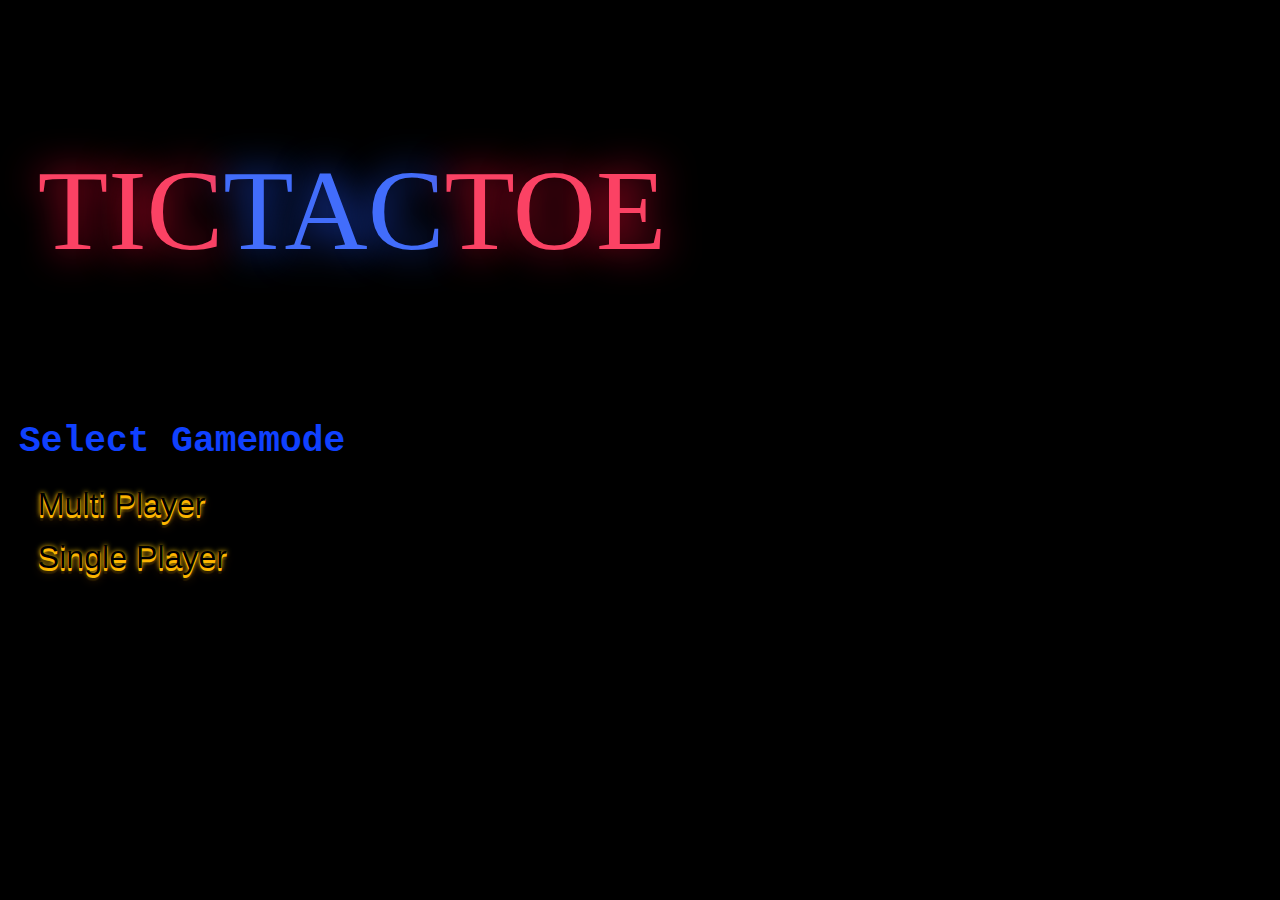
<file: index.html>
<!DOCTYPE html>
<html lang="en">
<head>
    <meta charset="UTF-8">
    <meta http-equiv="X-UA-Compatible" content="IE=edge">
    <meta name="viewport" content="width=device-width, initial-scale=1.0">
    <title>Home</title>
    <link rel="stylesheet" href="./style3.css">
</head>
<body>
    <div class="container">
        <p class="neon">TIC </p>
        <p class="flux">TAC </p>
        <p class="neon">TOE </p>
    </div>
    <div>
        <h1>Select Gamemode</h1>
        <p><a href="./index2.html">Multi Player</a></p>
        <p><a href="./index3.html">Single Player</a></p>
    </div>
</body>
</html>
</file>
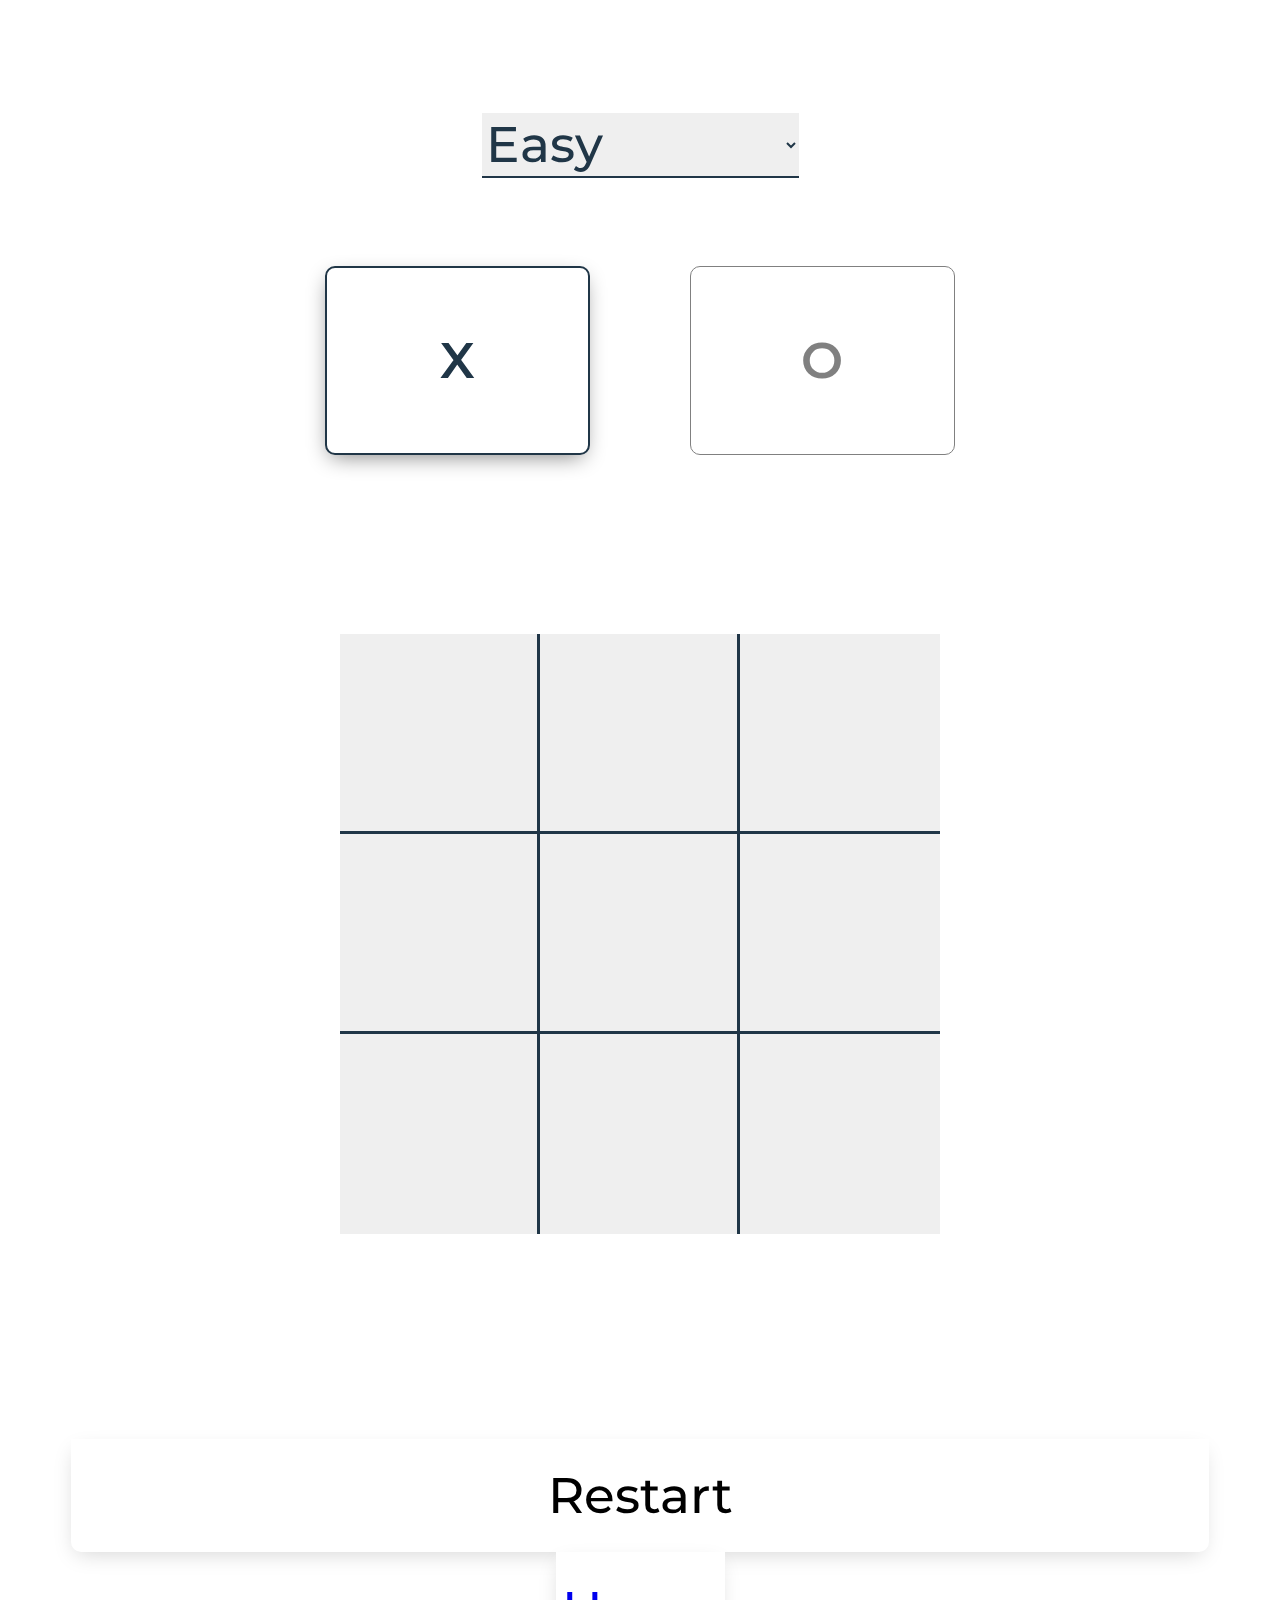
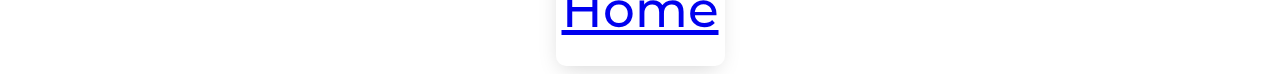
<file: singleplayer/index.html>
<!DOCTYPE html>

<head>
    <title>Tic-Tac-Toe ||Single Player</title>
    <link rel="stylesheet" href="style.css">
    <link rel="stylesheet" href="animation.css">
    <link rel="preconnect" href="https://fonts.gstatic.com">
    <link href="https://fonts.googleapis.com/css2?family=Montserrat:wght@200;400;500;600;700&display=swap"rel="stylesheet">
</head>

<body>

    <div class="win">
        <p class="winner hide">The Winner is</p>
        <p class="x-text sign hide"> X</p>
        <p class="o-text sign hide"> O</p>
        <p class="winner draw hide">It's a Draw</p>
    </div>

    <div class="card">
        <div class="item select">
            <form action="" class="form">
                <select name="levels" id="levels">
                    <option value="easy">Easy</option>
                    <option value="medium">Medium</option>
                    <option value="hard">Hard</option>
                    <option value="unbeatable">Unbeatable</option>
                </select>
            </form>
        </div>
        <div class="item player">
            <button class="btn btn-p x">X</button>
            <button class="btn btn-p o">O</button>
        </div>
        <div class="item board">
            <button class="field"><p></p></button>
            <button class="field"><p></p></button>
            <button class="field no-r"><p></p></button>
            <button class="field"><p></p></button>
            <button class="field"><p></p></button>
            <button class="field no-r"><p></p></button>
            <button class="field no-b"><p></p></button>
            <button class="field no-b"><p></p></button>
            <button class="field no-b no-r"><p></p></button>
        </div>
        <div class="item rst">
            <button class="btn restart">Restart</button>
        </div>
        <div>    
            <button class="btn restart">    
                <a href="../index.html">
                    Home
                </a>
            </button> 
        </div>
    </div>


</body>
<script src="script.js"></script>
</file>
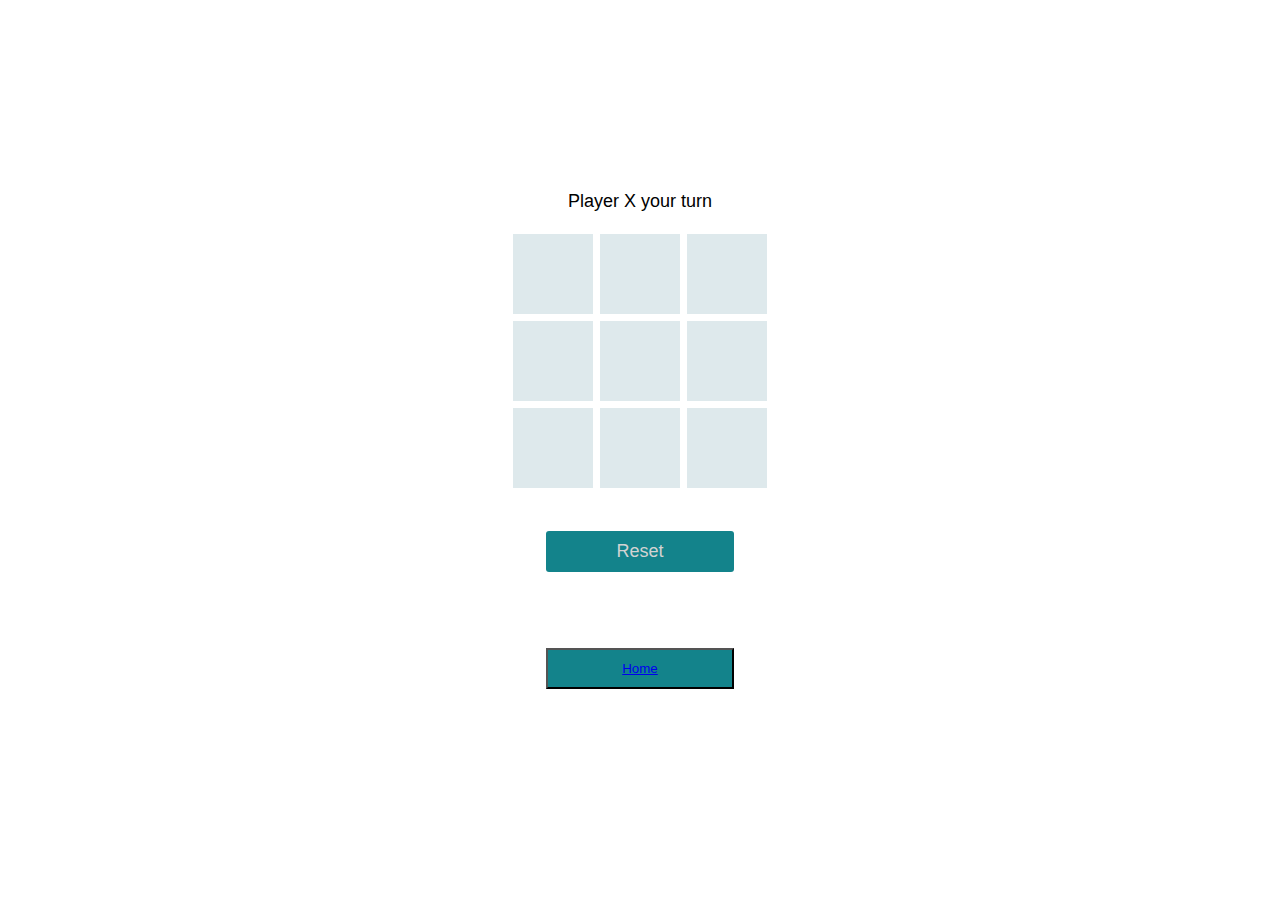
<file: index2.html>
<!DOCTYPE html>
<html lang="en" scroll="no">
<head>
    <meta charset="UTF-8">
    <meta http-equiv="X-UA-Compatible" content="IE=edge">
    <meta name="viewport" content="width=device-width, initial-scale=1.0">
    <title>Document</title>
    <link rel="stylesheet" href="./style2.css">
</head>
<body>
    <div class="container-out">
        <div class="container-in">
        <div class="table-container">
            <p>Player <span id="player">X</span> your turn</p>
            <table align="center">
            <tr>
                <td><div class="box"></div></td>
                <td><div class="box"></div></td>
                <td><div class="box"></div></td>
            </tr>
            <tr>
                <td><div class="box"></div></td>
                <td><div class="box"></div></td>
                <td><div class="box"></div></td>
            </tr>
            <tr>
                <td><div class="box"></div></td>
                <td><div class="box"></div></td>
                <td><div class="box"></div></td>
            </tr>
            </table>
    
            <h2 id="message">Player <span id="winner"></span> Wins</h2>
            <button id="reset">Reset</button>
        </div>
        </div>
    </div>  
    <div>
        <button>    
            <a href="index.html">
                Home
            </a>
        </button> 

    </div>
      <script src="script2.js"></script>
</body>
</html>
</file>
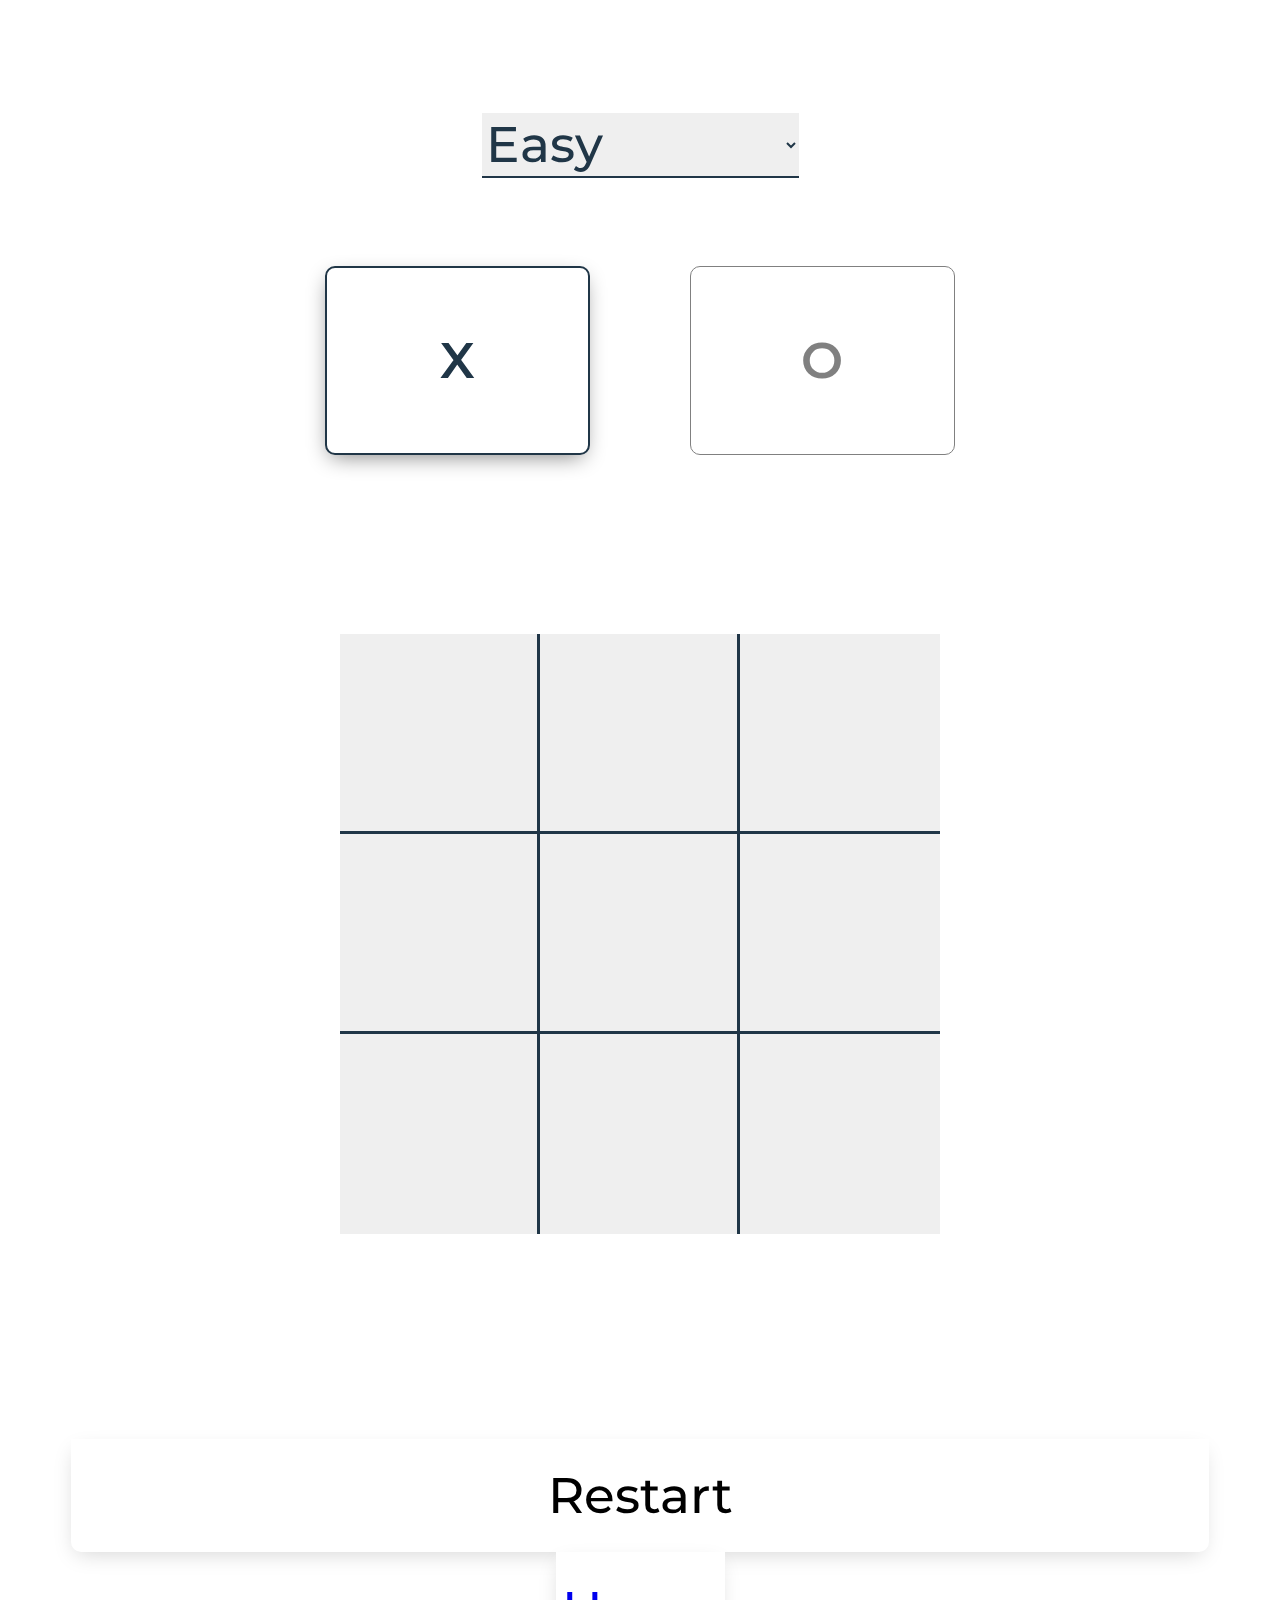
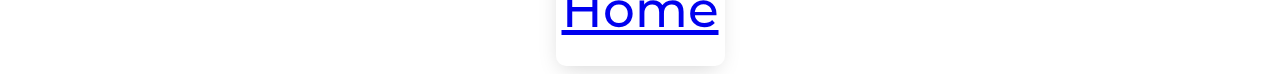
<file: index3.html>
<!DOCTYPE html>

<head>
    <title>Tic-Tac-Toe ||Single Player</title>
    <link rel="stylesheet" href="./style.css">
    <link rel="stylesheet" href="./animation.css">
    <link rel="preconnect" href="https://fonts.gstatic.com">
    <link href="https://fonts.googleapis.com/css2?family=Montserrat:wght@200;400;500;600;700&display=swap"rel="stylesheet">
</head>

<body>

    <div class="win">
        <p class="winner hide">The Winner is</p>
        <p class="x-text sign hide"> X</p>
        <p class="o-text sign hide"> O</p>
        <p class="winner draw hide">It's a Draw</p>
    </div>

    <div class="card">
        <div class="item select">
            <form action="" class="form">
                <select name="levels" id="levels">
                    <option value="easy">Easy</option>
                    <option value="medium">Medium</option>
                    <option value="hard">Hard</option>
                    <option value="unbeatable">Unbeatable</option>
                </select>
            </form>
        </div>
        <div class="item player">
            <button class="btn btn-p x">X</button>
            <button class="btn btn-p o">O</button>
        </div>
        <div class="item board">
            <button class="field"><p></p></button>
            <button class="field"><p></p></button>
            <button class="field no-r"><p></p></button>
            <button class="field"><p></p></button>
            <button class="field"><p></p></button>
            <button class="field no-r"><p></p></button>
            <button class="field no-b"><p></p></button>
            <button class="field no-b"><p></p></button>
            <button class="field no-b no-r"><p></p></button>
        </div>
        <div class="item rst">
            <button class="btn restart">Restart</button>
        </div>
        <div>    
            <button class="btn restart">    
                <a href="./index.html">
                    Home
                </a>
            </button> 
        </div>
    </div>


</body>
<script src="script.js"></script>
</file>
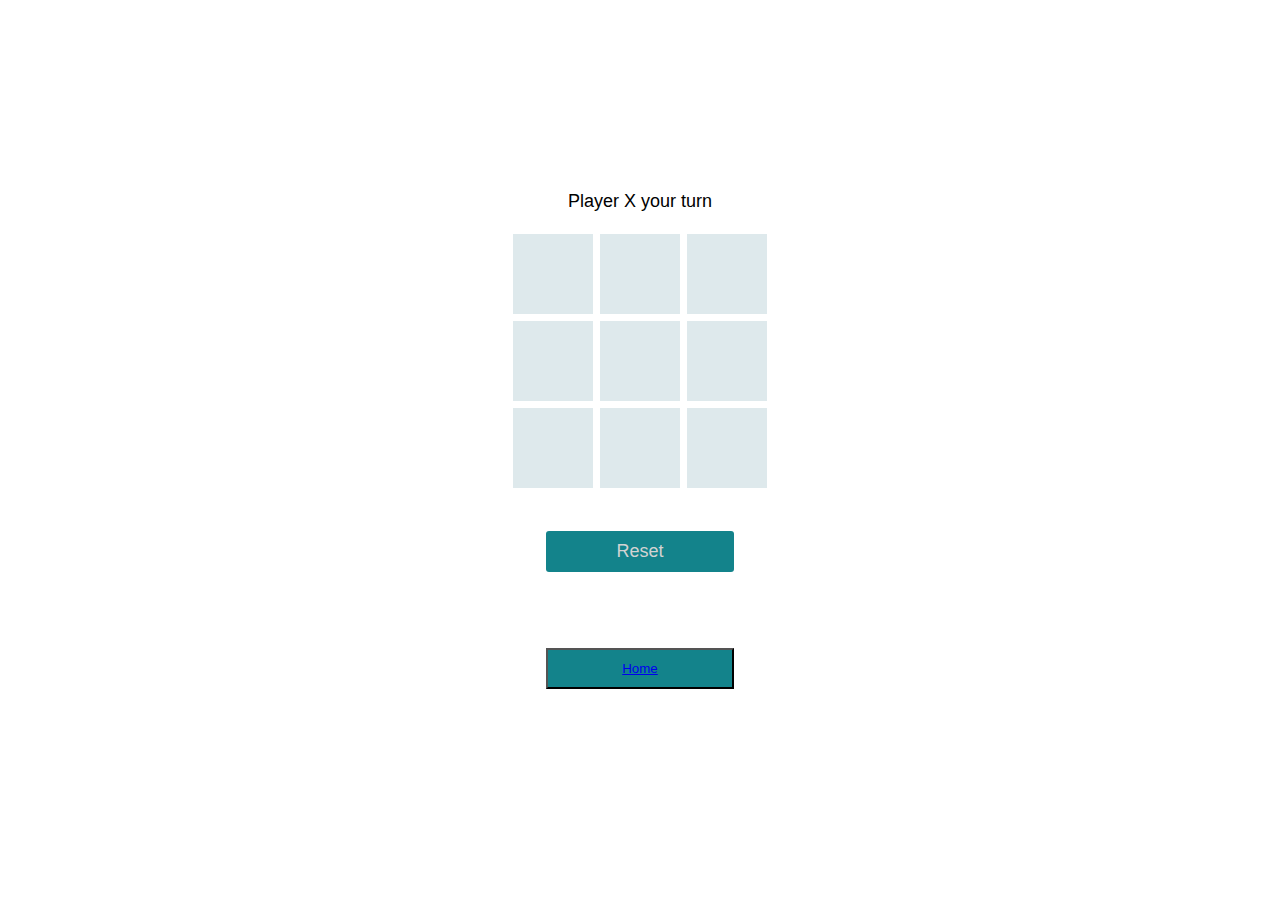
<file: multiplayer/index2.html>
<!DOCTYPE html>
<html lang="en" scroll="no">
<head>
    <meta charset="UTF-8">
    <meta http-equiv="X-UA-Compatible" content="IE=edge">
    <meta name="viewport" content="width=device-width, initial-scale=1.0">
    <title>Document</title>
    <link rel="stylesheet" href="./style2.css">
    </head>
<body>
    <div class="container-out">
        <div class="container-in">
        <div class="table-container">
            <p>Player <span id="player">X</span> your turn</p>
            <table align="center">
            <tr>
                <td><div class="box"></div></td>
                <td><div class="box"></div></td>
                <td><div class="box"></div></td>
            </tr>
            <tr>
                <td><div class="box"></div></td>
                <td><div class="box"></div></td>
                <td><div class="box"></div></td>
            </tr>
            <tr>
                <td><div class="box"></div></td>
                <td><div class="box"></div></td>
                <td><div class="box"></div></td>
            </tr>
            </table>
    
            <h2 id="message">Player <span id="winner"></span> Wins</h2>
            <button id="reset">Reset</button>
        </div>
        </div>
    </div>  
    <div>
        <button>    
            <a href="../index.html">
                Home
            </a>
        </button> 

    </div>
      <script src="./script2.js"></script>
</body>
</html>
</file>
<file: style3.css>
a, a:hover, a:focus, a:active {
  color: orange;
  text-shadow: 0 1px 0 rgb(255, 174, 0),
               0 2px 0 #ffb700,
               0 3px 0 rgb(245, 184, 0),
               0 6px 1px rgba(255, 191, 0, 0.1),
               0 0 5px rgb(255, 208, 0),
               0 1px 3px rgba(255, 166, 0, 0.3),
               0 3px 5px rgba(255, 170, 0, 0.2),
               0 5px 10px rgba(255, 153, 0, 0.25);
  text-decoration: none;
  font-family: sans-serif;
  font-size: 0.85cm;
  font-weight: 400;
  margin: 1cm 1cm 1.5cm ;
  border: none;
  list-style-type: none;  
  color: inherit;

}

h1 {
  margin-left: 0.5cm;
  text-align: left;
  color: #1041FF;
  font-family: 'Courier New', Courier, sans-serif;
  font-size: 0.96cm;
  font-weight: 600;
  text-shadow:  0 6px 1px rgba(0, 102, 255, 0.1),
                0 0 5px rgba(255, 187, 0, 0.1),
                0 1px 3px rgba(0, 38, 142, 0.3),
                0 3px 5px rgba(85, 0, 255, 0.2),
                0 5px 10px rgba(0, 110, 255, 0.25)
                0 1px 0 rgb(255, 174, 0),
                0 2px 0 #ffb700,
                0 3px 0 rgb(172, 129, 0);
}

html,
body {
  margin: 0;
  padding: 0;
  width: 100%;
  height: 100%;
  display: table;
  background-color: black;
}

@font-face {
  font-family: neon;
  src: url(https://s3-us-west-2.amazonaws.com/s.cdpn.io/707108/neon.ttf);
}

.container {
  display: table-cell;
  text-align: left;
  vertical-align: middle;
  display: flex;
  margin: 1cm;
  flex-wrap: wrap;
}

.neon {
  font-family: neon;
  color: #FB4264;
  font-size: 9vw;
  line-height: 9vw;
  text-shadow: 0 0 3vw #F40A35;
}

.flux {
  font-family: neon;
  color: #426DFB;
  font-size: 9vw;
  line-height: 9vw;
  text-shadow: 0 0 3vw #2356FF;
}

.neon {
  animation: neon 1s ease infinite;
  -moz-animation: neon 1s ease infinite;
  -webkit-animation: neon 1s ease infinite;
}

@keyframes neon {
  0%,
  100% {
    text-shadow: 0 0 1vw #FA1C16, 0 0 3vw #FA1C16, 0 0 10vw #FA1C16, 0 0 10vw #FA1C16, 0 0 .4vw #FED128, .5vw .5vw .1vw #806914;
    color: #FED128;
  }
  50% {
    text-shadow: 0 0 .5vw #800E0B, 0 0 1.5vw #800E0B, 0 0 5vw #800E0B, 0 0 5vw #800E0B, 0 0 .2vw #800E0B, .5vw .5vw .1vw #40340A;
    color: #806914;
  }
}

.flux {
  animation: flux 2s linear infinite;
  -moz-animation: flux 2s linear infinite;
  -webkit-animation: flux 2s linear infinite;
  -o-animation: flux 2s linear infinite;
}

@keyframes flux {
  0%,
  100% {
    text-shadow: 0 0 1vw #1041FF, 0 0 3vw #1041FF, 0 0 10vw #1041FF, 0 0 10vw #1041FF, 0 0 .4vw #8BFDFE, .5vw .5vw .1vw #147280;
    color: #28D7FE;
  }
  50% {
    text-shadow: 0 0 .5vw #082180, 0 0 1.5vw #082180, 0 0 5vw #082180, 0 0 5vw #082180, 0 0 .2vw #082180, .5vw .5vw .1vw #0A3940;
    color: #146C80;
  }
}
</file>
<file: singleplayer/style.css>
body {
  font-size: 49px;
  font-family: 'Montserrat', sans-serif;
  font-weight: 700;
  margin-top: 2cm;
  background-color: white;
}



.item {
  margin: 0.4em;
}

button {
  text-decoration: none;
}

.board {

  display: grid;
  grid-template-columns: 200px 200px 200px;
  grid-template-rows: 200px 200px 200px;
  width: 100%;
  padding: 1em 0 1em 0;
  margin-top: 1.12cm;
  margin-bottom: 0;
  justify-content: center;
  height: 20cm;
}

.card {
  display: flex;
  justify-content: center;
  align-items: center;
  flex-direction: column;
  width: 90%;
  height: 70%;
  
  margin: auto;

  border-radius: 10px;
}

.field {
  font-family: 'Montserrat', sans-serif;
  font-weight: 600;
  font-size: 54px;
  color: #12232E;
  border: none;
  border-radius: 0px;
  border-bottom: 3px solid #203647;
  border-right: 3px solid #203647;
  outline: none;
}

.field.no-r {
  border-right: none;
}

.field.no-b {
  border-bottom: none;
}

.field p {
  margin: 0px;
}

.field:hover {
  cursor: pointer;
}

.btn {
  background-color: white;
  border: 1px solid gray;
  border-radius: 10px;
  -webkit-box-shadow: -1px 7px 22px -6px lightgrey;
  box-shadow: -1px 7px 22px -6px lightgrey;
}

.btn:focus {
  outline: none;
}

.btn:hover {
  cursor: pointer;
}

#levels{
    outline: none;
    border: none;
    border-radius: 0px;
    border-bottom: 2px solid #203647;
    font-family: 'Montserrat', sans-serif;
    font-weight: 500;
    font-size: 50px;
    color: #203647;
    margin-top: 1cm;
}

.select {
  font-size: 40px;
  margin-top: 0;
  margin-bottom: 0;
  font-size: 49px;
  font-family: 'Montserrat', sans-serif;
  font-weight: 700;
}

.btn-p {
  font-size: 50px;
  font-family: 'Montserrat', sans-serif;
  font-weight: 700;
  width: 7cm;
  height:5cm;
  margin: 1em 1em 1em 1em;
}

.selected {
  color: #203647;
  font-weight: 600;
  border: 2px solid #203647;
  -webkit-box-shadow: -1px 7px 22px -6px grey;
  box-shadow: -1px 7px 22px -6px grey;
}

.not-selected {
  box-shadow: none;
  font-weight: 600;
  color: grey;
  border-width: 1.5px;
}

.player {
  display: flex;
  flex-wrap: wrap;
  justify-content: center;
  align-items: space-around;
  margin: 1cm;
}

.rst {
  width: 100%;
  margin: auto;
}

.restart {
  width: 100%;
  height: 3cm;
  border: none;
  border-radius: 0% 0% 10px 10px / 10px 10px 10px 10px;
  font-family: 'Montserrat', sans-serif;
  font-weight: 500;
  font-size: 50px;
}

select {
  outline: none;
  border: none;
  border-radius: 0px;
  border-bottom: 2px solid #203647;
  font-family: 'Montserrat', sans-serif;
  font-weight: 500;
  font-size: 14px;
  color: #203647;
}

select:hover {
  cursor: pointer;
}

.win p {
  font-family: 'Montserrat', sans-serif;
  font-weight: 500;
  font-size: 70px;
  color: lightgray;
  text-shadow: 7px 0px 3px #12232E;
  z-index: 1;
  -webkit-animation: focus-in-expand 0.8s cubic-bezier(0.250, 0.460, 0.450, 0.940) both;
        animation: focus-in-expand 0.8s cubic-bezier(0.250, 0.460, 0.450, 0.940) both;
}

.winner {
  position: fixed;
  left: 50%;
  top: 25%;
  transform: translate(-50%, 0);
  font-size: 35px;
}

.sign {
  position: fixed;
  left: 50%;
  top: 40%;
  transform: translate(-50%, 0);
  font-size: 150px;
  margin: 0;
}

.o-text {
  font-family: 'Montserrat', sans-serif;
  font-weight: 500;
  font-size: 70px;
}

.x-text {
      font-family: 'Montserrat', sans-serif;
    font-weight: 500;
    font-size: 70px;
}

.hide{
  display: none;
}
</file>
<file: singleplayer/animation.css>
.puff-in-center {
    -webkit-animation: puff-in-center 0.35s cubic-bezier(0.550, 0.055, 0.675, 0.190) both;
    animation: puff-in-center 0.35s cubic-bezier(0.550, 0.055, 0.675, 0.190) both;
}

/* ----------------------------------------------
 * Generated by Animista on 2020-11-20 18:49:10
 * Licensed under FreeBSD License.
 * See http://animista.net/license for more info. 
 * w: http://animista.net, t: @cssanimista
 * ---------------------------------------------- */

/**
 * ----------------------------------------
 * animation puff-in-center
 * ----------------------------------------
 */

@-webkit-keyframes puff-in-center {
    0% {
        -webkit-transform: scale(2);
        transform: scale(2);
        -webkit-filter: blur(4px);
        filter: blur(4px);
        opacity: 0;
    }
    100% {
        -webkit-transform: scale(1);
        transform: scale(1);
        -webkit-filter: blur(0px);
        filter: blur(0px);
        opacity: 1;
    }
}

@keyframes puff-in-center {
    0% {
        -webkit-transform: scale(2);
        transform: scale(2);
        -webkit-filter: blur(4px);
        filter: blur(4px);
        opacity: 0;
    }
    100% {
        -webkit-transform: scale(1);
        transform: scale(1);
        -webkit-filter: blur(0px);
        filter: blur(0px);
        opacity: 1;
    }
}

/* ----------------------------------------------
 * Generated by Animista on 2020-11-20 22:12:11
 * Licensed under FreeBSD License.
 * See http://animista.net/license for more info. 
 * w: http://animista.net, t: @cssanimista
 * ---------------------------------------------- */

/**
 * ----------------------------------------
 * animation tracking-in-contract-bck-bottom
 * ----------------------------------------
 */

@-webkit-keyframes focus-in-expand {
    0% {
        letter-spacing: -0.5em;
        -webkit-filter: blur(12px);
        filter: blur(12px);
        opacity: 0;
    }
    100% {
        -webkit-filter: blur(0px);
        filter: blur(0px);
        opacity: 1;
    }
}

@keyframes focus-in-expand {
    0% {
        letter-spacing: -0.5em;
        -webkit-filter: blur(12px);
        filter: blur(12px);
        opacity: 0;
    }
    100% {
        -webkit-filter: blur(0px);
        filter: blur(0px);
        opacity: 1;
    }
}

.blur {
    -webkit-animation: blur 0.7s;
    -webkit-animation-fill-mode: forwards;
}

@-webkit-keyframes blur {
    0% {
        -webkit-filter: blur(0px);
    }
    100% {
        -webkit-filter: blur(5px);
    }
}

.unblur{
    -webkit-animation: unblur 0.5s;
    -webkit-animation-fill-mode: forwards;
}

@-webkit-keyframes unblur {
    0% {
        -webkit-filter: blur(5px);
    }
    100% {
        -webkit-filter: blur(0px);
    }
}
</file>
<file: style2.css>
body,html {
    display: flex;
    flex-direction: column;
    justify-content: center;
    align-items: center;
    align-content: center;
    margin: 0cm;
    font-family: "Fira Sans", sans-serif;
    font-size: 18px; 
    height: 100%; 
    
}

button {
  margin: 1cm;
  height: 1.1cm;
  width: 5cm;
  background-color: #13838b;
  color: white;
  text-transform: none;
}

  .table-container {
    text-align: center;
  }

  .box {
    margin: 0.4mm;
    width: 80px;
    height: 80px;
    background: #dee9ec;
    text-align: center;
    font-size: 50px;
    font-weight: 900;
    cursor: pointer;
  }

  .box:hover {
    opacity: 0.7;
  }

  .table-container h2 {
    color: #0d8b70;
    display: none;
  }

  .table-container button {
    border: none;
    background: #13838b;
    color:lightgray;
    border-radius: 3px;
    font-size: 18px;
}

  .table-container button:hover {
    opacity: 0.7;
  }

  .table-container button:focus {
    outline: none;
  }
</file>
<file: style.css>
body {
  font-size: 49px;
  font-family: 'Montserrat', sans-serif;
  font-weight: 700;
  margin-top: 2cm;
  background-color: white;
}



.item {
  margin: 0.4em;
}

button {
  text-decoration: none;
}

.board {

  display: grid;
  grid-template-columns: 200px 200px 200px;
  grid-template-rows: 200px 200px 200px;
  width: 100%;
  padding: 1em 0 1em 0;
  margin-top: 1.12cm;
  margin-bottom: 0;
  justify-content: center;
  height: 20cm;
}

.card {
  display: flex;
  justify-content: center;
  align-items: center;
  flex-direction: column;
  width: 90%;
  height: 70%;
  
  margin: auto;

  border-radius: 10px;
}

.field {
  font-family: 'Montserrat', sans-serif;
  font-weight: 600;
  font-size: 54px;
  color: #12232E;
  border: none;
  border-radius: 0px;
  border-bottom: 3px solid #203647;
  border-right: 3px solid #203647;
  outline: none;
}

.field.no-r {
  border-right: none;
}

.field.no-b {
  border-bottom: none;
}

.field p {
  margin: 0px;
}

.field:hover {
  cursor: pointer;
}

.btn {
  background-color: white;
  border: 1px solid gray;
  border-radius: 10px;
  -webkit-box-shadow: -1px 7px 22px -6px lightgrey;
  box-shadow: -1px 7px 22px -6px lightgrey;
}

.btn:focus {
  outline: none;
}

.btn:hover {
  cursor: pointer;
}

#levels{
    outline: none;
    border: none;
    border-radius: 0px;
    border-bottom: 2px solid #203647;
    font-family: 'Montserrat', sans-serif;
    font-weight: 500;
    font-size: 50px;
    color: #203647;
    margin-top: 1cm;
}

.select {
  font-size: 40px;
  margin-top: 0;
  margin-bottom: 0;
  font-size: 49px;
  font-family: 'Montserrat', sans-serif;
  font-weight: 700;
}

.btn-p {
  font-size: 50px;
  font-family: 'Montserrat', sans-serif;
  font-weight: 700;
  width: 7cm;
  height:5cm;
  margin: 1em 1em 1em 1em;
}

.selected {
  color: #203647;
  font-weight: 600;
  border: 2px solid #203647;
  -webkit-box-shadow: -1px 7px 22px -6px grey;
  box-shadow: -1px 7px 22px -6px grey;
}

.not-selected {
  box-shadow: none;
  font-weight: 600;
  color: grey;
  border-width: 1.5px;
}

.player {
  display: flex;
  flex-wrap: wrap;
  justify-content: center;
  align-items: space-around;
  margin: 1cm;
}

.rst {
  width: 100%;
  margin: auto;
}

.restart {
  width: 100%;
  height: 3cm;
  border: none;
  border-radius: 0% 0% 10px 10px / 10px 10px 10px 10px;
  font-family: 'Montserrat', sans-serif;
  font-weight: 500;
  font-size: 50px;
}

select {
  outline: none;
  border: none;
  border-radius: 0px;
  border-bottom: 2px solid #203647;
  font-family: 'Montserrat', sans-serif;
  font-weight: 500;
  font-size: 14px;
  color: #203647;
}

select:hover {
  cursor: pointer;
}

.win p {
  font-family: 'Montserrat', sans-serif;
  font-weight: 500;
  font-size: 70px;
  color: lightgray;
  text-shadow: 7px 0px 3px #12232E;
  z-index: 1;
  -webkit-animation: focus-in-expand 0.8s cubic-bezier(0.250, 0.460, 0.450, 0.940) both;
        animation: focus-in-expand 0.8s cubic-bezier(0.250, 0.460, 0.450, 0.940) both;
}

.winner {
  position: fixed;
  left: 50%;
  top: 25%;
  transform: translate(-50%, 0);
  font-size: 35px;
}

.sign {
  position: fixed;
  left: 50%;
  top: 40%;
  transform: translate(-50%, 0);
  font-size: 150px;
  margin: 0;
}

.o-text {
  font-family: 'Montserrat', sans-serif;
  font-weight: 500;
  font-size: 70px;
}

.x-text {
      font-family: 'Montserrat', sans-serif;
    font-weight: 500;
    font-size: 70px;
}

.hide{
  display: none;
}
</file>
<file: animation.css>
.puff-in-center {
    -webkit-animation: puff-in-center 0.35s cubic-bezier(0.550, 0.055, 0.675, 0.190) both;
    animation: puff-in-center 0.35s cubic-bezier(0.550, 0.055, 0.675, 0.190) both;
}

/* ----------------------------------------------
 * Generated by Animista on 2020-11-20 18:49:10
 * Licensed under FreeBSD License.
 * See http://animista.net/license for more info. 
 * w: http://animista.net, t: @cssanimista
 * ---------------------------------------------- */

/**
 * ----------------------------------------
 * animation puff-in-center
 * ----------------------------------------
 */

@-webkit-keyframes puff-in-center {
    0% {
        -webkit-transform: scale(2);
        transform: scale(2);
        -webkit-filter: blur(4px);
        filter: blur(4px);
        opacity: 0;
    }
    100% {
        -webkit-transform: scale(1);
        transform: scale(1);
        -webkit-filter: blur(0px);
        filter: blur(0px);
        opacity: 1;
    }
}

@keyframes puff-in-center {
    0% {
        -webkit-transform: scale(2);
        transform: scale(2);
        -webkit-filter: blur(4px);
        filter: blur(4px);
        opacity: 0;
    }
    100% {
        -webkit-transform: scale(1);
        transform: scale(1);
        -webkit-filter: blur(0px);
        filter: blur(0px);
        opacity: 1;
    }
}

/* ----------------------------------------------
 * Generated by Animista on 2020-11-20 22:12:11
 * Licensed under FreeBSD License.
 * See http://animista.net/license for more info. 
 * w: http://animista.net, t: @cssanimista
 * ---------------------------------------------- */

/**
 * ----------------------------------------
 * animation tracking-in-contract-bck-bottom
 * ----------------------------------------
 */

@-webkit-keyframes focus-in-expand {
    0% {
        letter-spacing: -0.5em;
        -webkit-filter: blur(12px);
        filter: blur(12px);
        opacity: 0;
    }
    100% {
        -webkit-filter: blur(0px);
        filter: blur(0px);
        opacity: 1;
    }
}

@keyframes focus-in-expand {
    0% {
        letter-spacing: -0.5em;
        -webkit-filter: blur(12px);
        filter: blur(12px);
        opacity: 0;
    }
    100% {
        -webkit-filter: blur(0px);
        filter: blur(0px);
        opacity: 1;
    }
}

.blur {
    -webkit-animation: blur 0.7s;
    -webkit-animation-fill-mode: forwards;
}

@-webkit-keyframes blur {
    0% {
        -webkit-filter: blur(0px);
    }
    100% {
        -webkit-filter: blur(5px);
    }
}

.unblur{
    -webkit-animation: unblur 0.5s;
    -webkit-animation-fill-mode: forwards;
}

@-webkit-keyframes unblur {
    0% {
        -webkit-filter: blur(5px);
    }
    100% {
        -webkit-filter: blur(0px);
    }
}
</file>
<file: multiplayer/style2.css>
body,html {
    display: flex;
    flex-direction: column;
    justify-content: center;
    align-items: center;
    align-content: center;
    margin: 0cm;
    font-family: "Fira Sans", sans-serif;
    font-size: 18px; 
    height: 100%; 
    
}

button {
  margin: 1cm;
  height: 1.1cm;
  width: 5cm;
  background-color: #13838b;
  color: white;
  text-transform: none;
}

  .table-container {
    text-align: center;
  }

  .box {
    margin: 0.4mm;
    width: 80px;
    height: 80px;
    background: #dee9ec;
    text-align: center;
    font-size: 50px;
    font-weight: 900;
    cursor: pointer;
  }

  .box:hover {
    opacity: 0.7;
  }

  .table-container h2 {
    color: #0d8b70;
    display: none;
  }

  .table-container button {
    border: none;
    background: #13838b;
    color:lightgray;
    border-radius: 3px;
    font-size: 18px;
}

  .table-container button:hover {
    opacity: 0.7;
  }

  .table-container button:focus {
    outline: none;
  }
</file>
